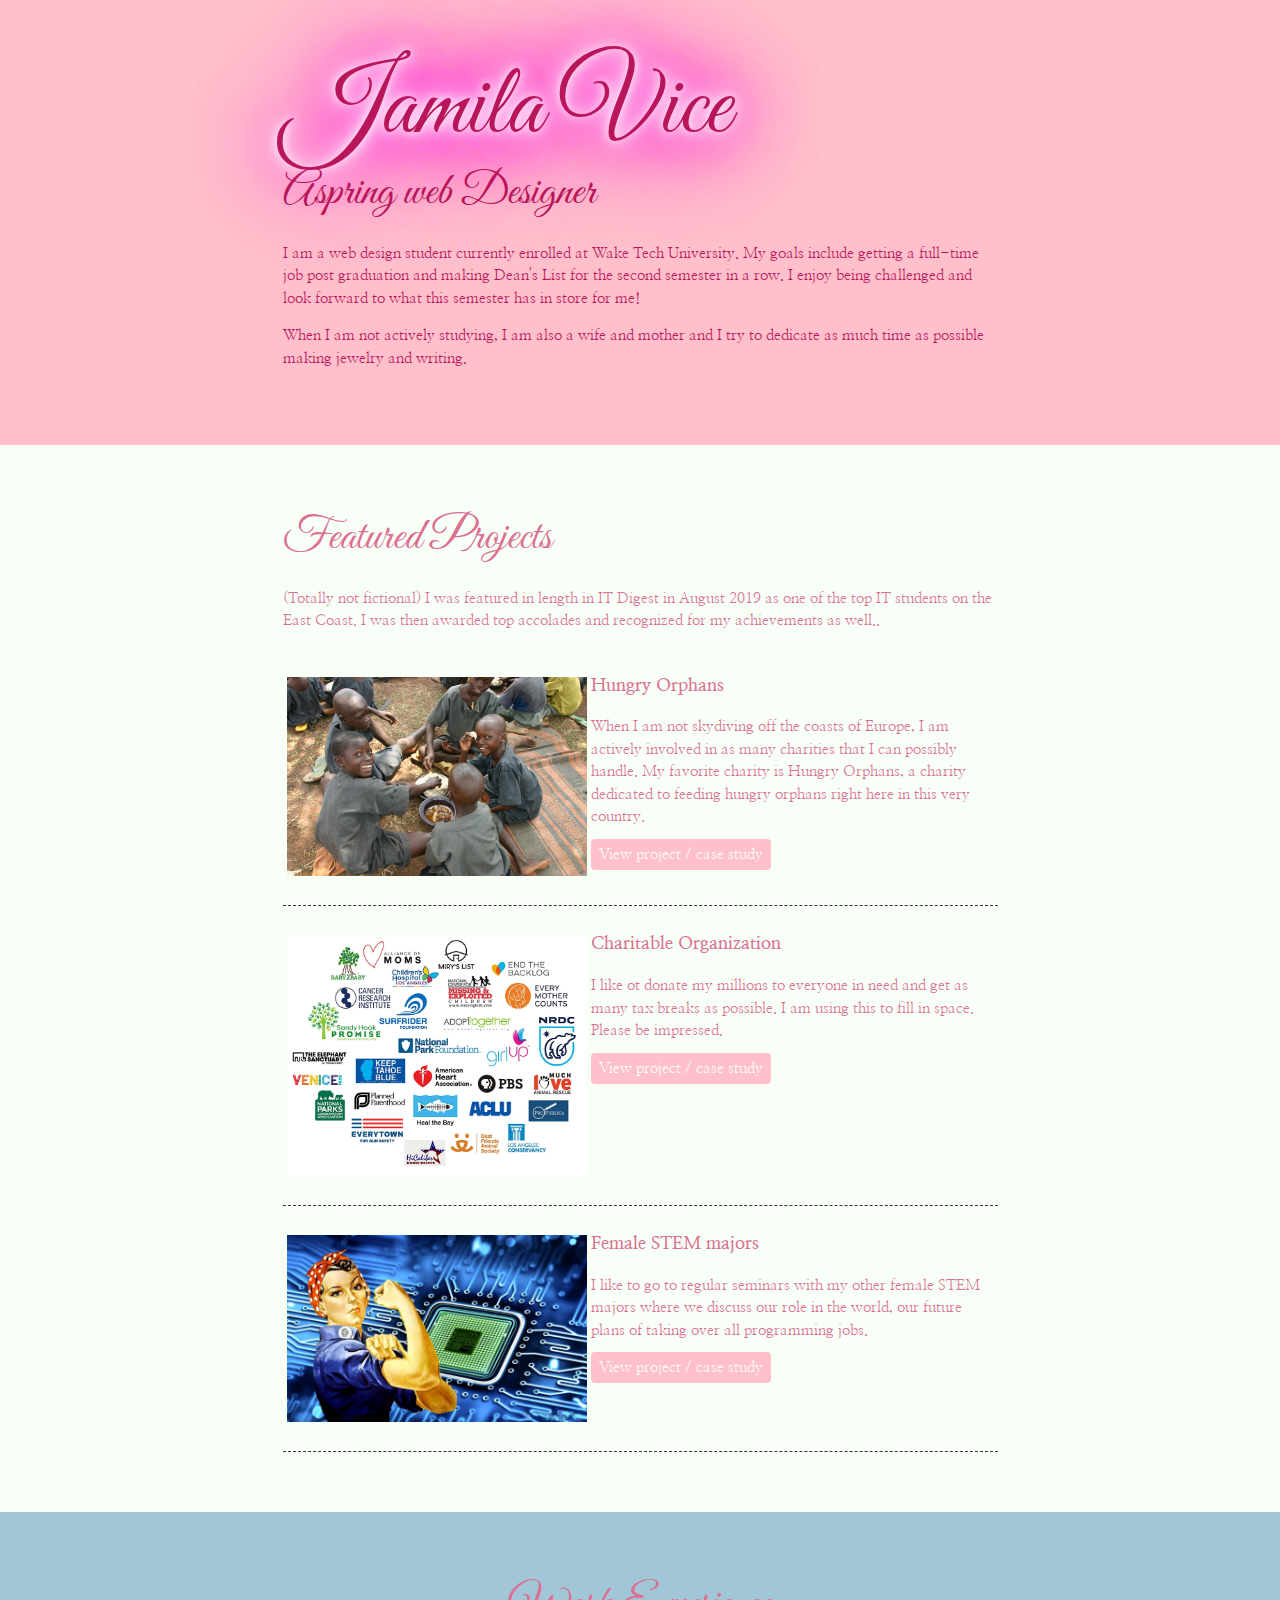
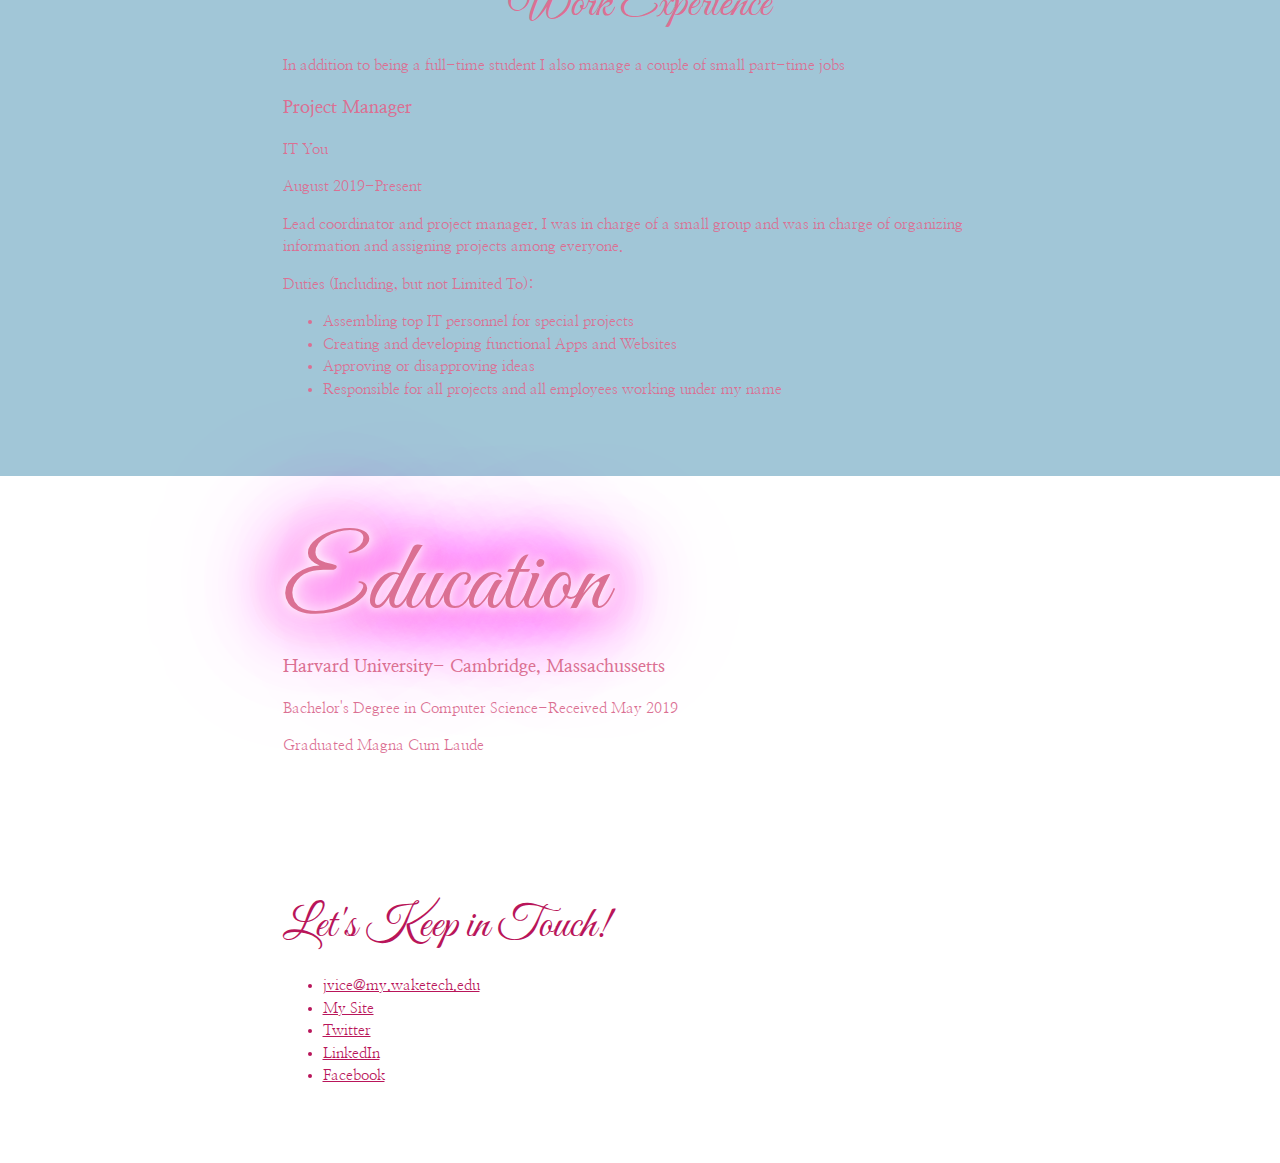
<file: Lesson05/index.html>
<!DOCTYPE html>
<html lang="en">
  <head>
    <meta charset="UTF-8">
    <meta name="viewport" content="width=device-width, initial-scale=1.0">
    <title>Jami Vice Resume</title>
    <link href="https://fonts.googleapis.com/css?family=Nanum+Myeongjo&display=swap" rel="stylesheet">
    <link href="https://fonts.googleapis.com/css?family=Great+Vibes&display=swap" rel="stylesheet">
    <link rel="stylesheet" href="index.css">
  </head>
  <body>
    <main>
      <!-- ***********************  ABOUT / PROFILE  *********************** -->
      <header>
          <div class="content-wrap">

          
        <h1>Jamila Vice</h1>
        <h2>Aspring web Designer</h2>
        <p> I am a web design student currently enrolled at Wake Tech University. My goals include getting a full-time job post graduation and making Dean's List for the second semester in a row. I enjoy being challenged and look forward to what this semester has in store for me!</p>
        <p>When I am not actively studying, I am also a wife and mother and I try to dedicate as much time as possible making jewelry and writing.</p>
    </div> 
    </header>

      <!-- ********************  PROJECTS / PORTFOLIO  ********************* -->
      <section class="projects">
          <div class="content-wrap">
        <h2>Featured Projects</h2>
        <p>(Totally not fictional) I was featured in length in IT Digest in August 2019 as one of the top IT students on the East Coast. I was then awarded top accolades and recognized for my achievements as well.</a>.</p>

        <!-- Copy the whole <section> block to add more projects. -->
        <section class="project-item">
          <img src="orphans.jpg" alt="happy kids">
           <h3>Hungry Orphans</h3>
         
          <p>When I am not skydiving off the coasts of Europe, I am actively involved in as many charities that I can possibly handle. My favorite charity is Hungry Orphans, a charity dedicated to feeding hungry orphans right here in this very country.</p>
          <a href="#" target="_blank">View project / case study</a>
        </section>
        <section class="project-item">
          <img src="charitylogos.jpg" alt="standard picture here">
           <h3>Charitable Organization</h3>
         
          <p>I like ot donate my millions to everyone in need and get as many tax breaks as possible. I am using this to fill in space. Please be impressed.</p>
          <a href="#" target="_blank">View project / case study</a>
        </section>
        <section class="project-item">
          <img src="rosieriveteer.jpg" alt="happy kids">
           <h3>Female STEM majors</h3>
         
          <p>I like to go to regular seminars with my other female STEM majors where we discuss our role in the world, our future plans of taking over all programming jobs.</p>
          <a href="#" target="_blank">View project / case study</a>
        </section>
        <!-- End of Project block. -->
       
      </section>

      <!-- ***********************  WORK EXPERIENCE  *********************** -->
      <section class="work-experience">
        <div class="content-wrap">
        <h2><center>Work Experience</h2></center>
        <p>In addition to being a full-time student I also manage a couple of small part-time jobs</p>

        <!-- Copy this whole <section> block to add more jobs. -->
        <section>
          <h3>Project Manager</h3>
          <p>IT You</p>
          <p>August 2019-Present</p>
          <p>Lead coordinator and project manager. I was in charge of a small group and was in charge of organizing information and assigning projects among everyone.</p>
          <p>Duties (Including, but not Limited To):</p>
          <ul>
            <li>Assembling top IT personnel for special projects</li>
            <li>Creating and developing functional Apps and Websites</li>
            <li>Approving or disapproving ideas</li>
            <li>Responsible for all projects and all employees working under my name</li>
          </ul>
         
        </section>
        <!-- End of Job block. -->
        </div>
      </section>

      <!-- ******************  EDUCATION & CERTIFICATIONS ****************** -->
      <section>
        <div class="content-wrap">
        <h1>Education</h1>

        <!-- Copy this whole <section> block to add more schools. -->
        <section class="education">
          <h3>Harvard University- Cambridge, Massachussetts </h3>
          <p>Bachelor's Degree in Computer Science-Received May 2019</p>
          <p>Graduated Magna Cum Laude </p>
          
        </section>
        <!-- End of School block. -->
        </div>
      </section>

      <!-- *****************  CONTACT INFO / SOCIAL MEDIA  ***************** -->
      <footer>
        <div class="content-wrap">
        <h2>Let's Keep in Touch!</h2>

        <!-- Social media and contact links. Add or remove any networks. -->
        <ul>
          <li><a href="mailto:email@example.com">jvice@my.waketech.edu</a></li>
          <li><a href="http://godaddy.com" target="_blank">My Site</a></li>
          <li><a href="https://twitter.com/AmyJVice2" target="_blank">Twitter</a></li>
          <li><a href="https://www.linkedin.com" target="_blank">LinkedIn</a></li>
          <li><a href="https://www.facebook.com" target="_blank">Facebook</a></li>
        </ul>
        </div>
      </footer>
    </main>
  </body>
</html>
</file>
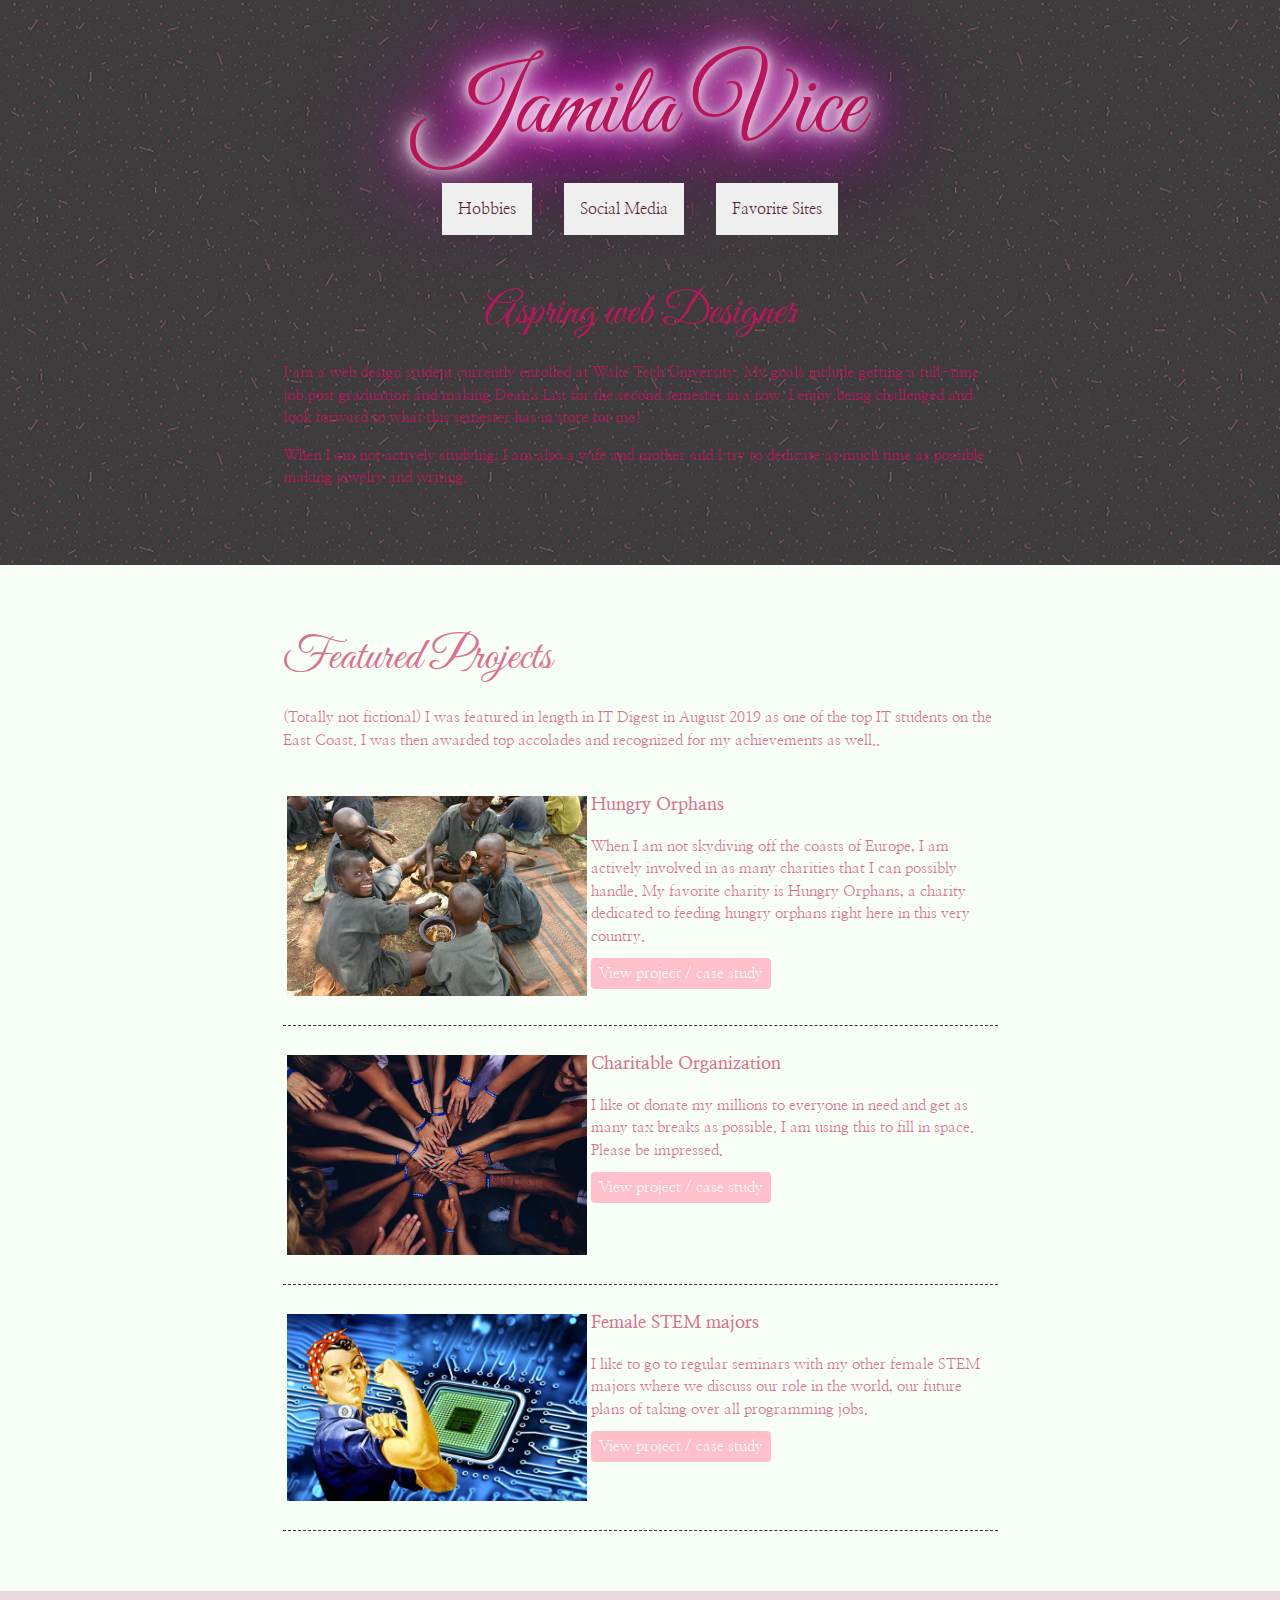
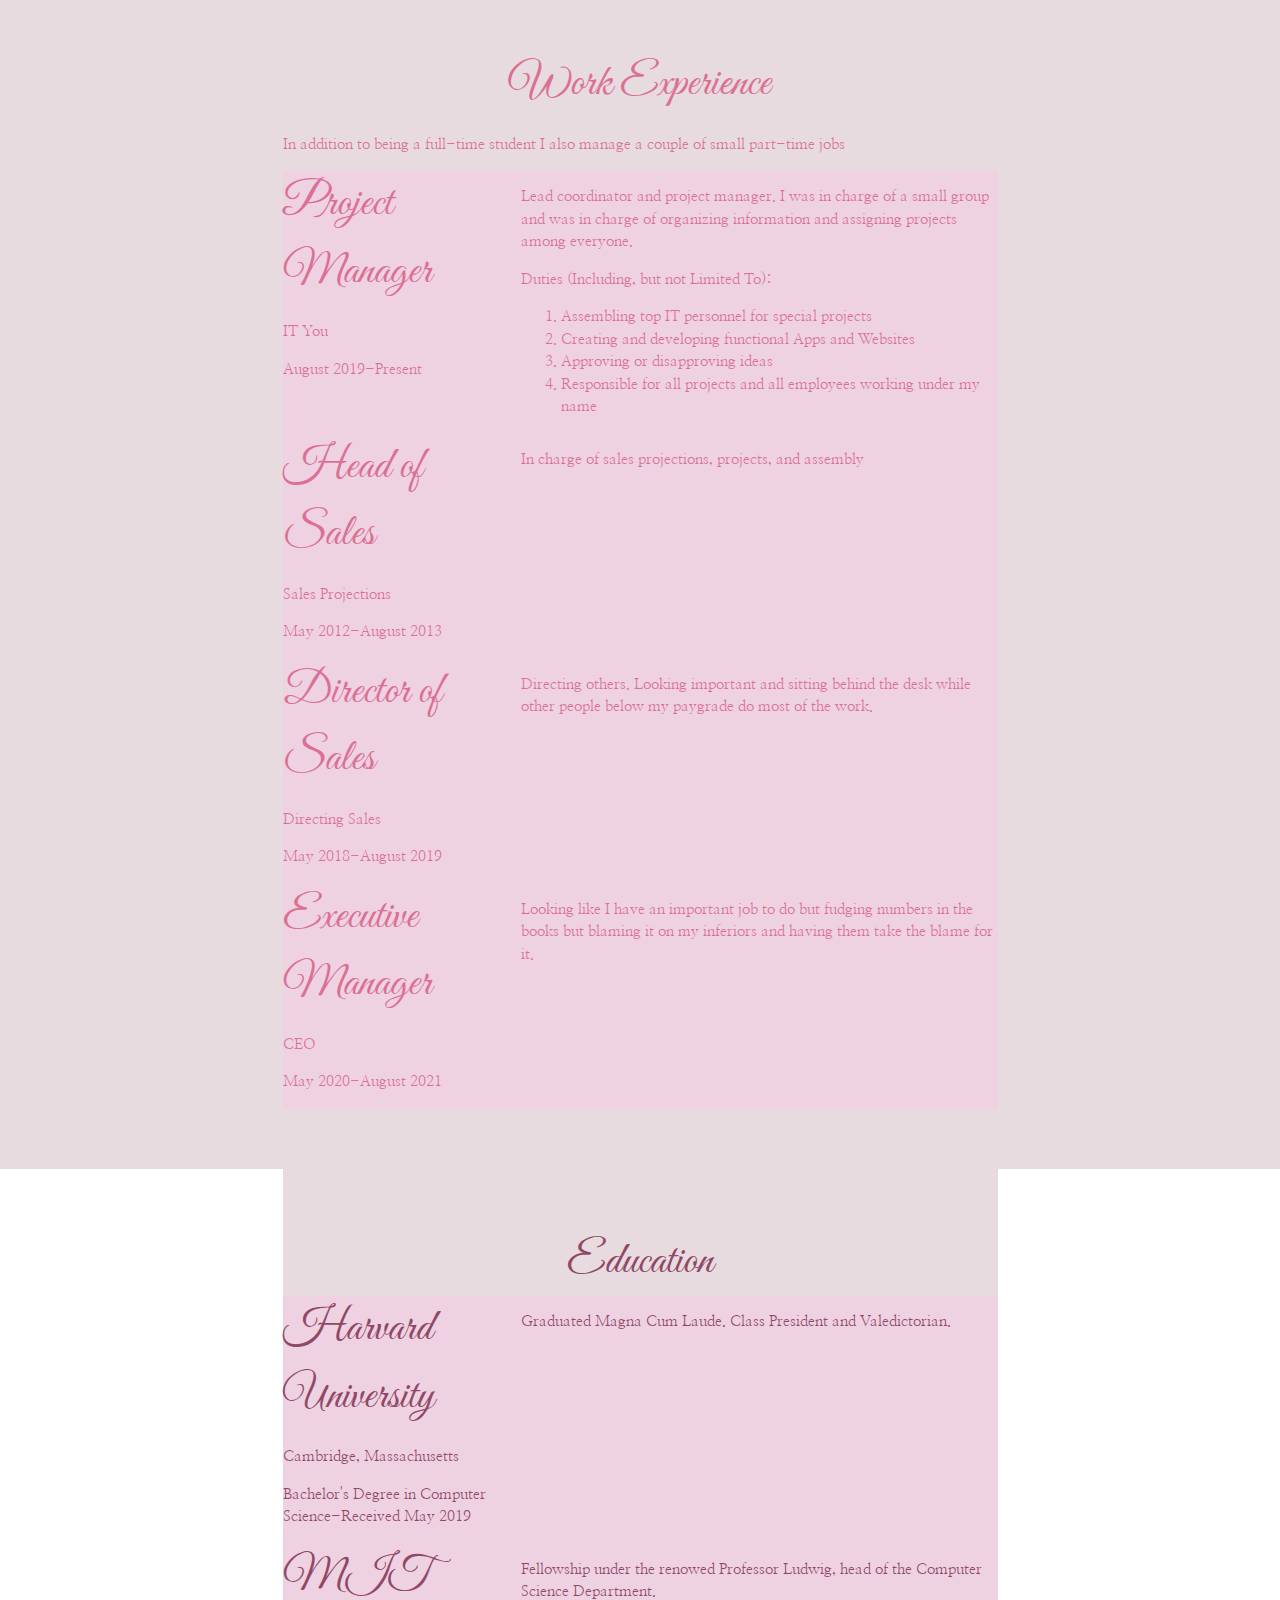
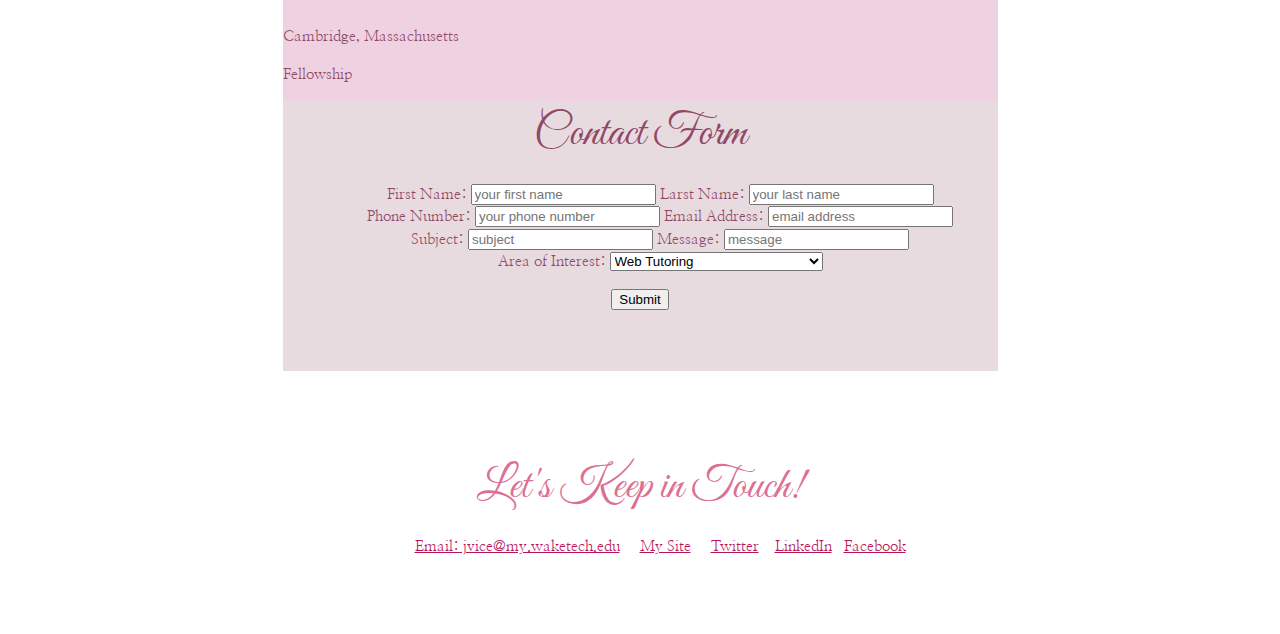
<file: Lesson9/index.html>
<!DOCTYPE html>
<html lang="en">
  <head>
    <meta charset="UTF-8">
    <meta name="viewport" content="width=device-width, initial-scale=1.0">
    <title>Jami Vice Resume</title>
    <link href="https://fonts.googleapis.com/css?family=Nanum+Myeongjo&display=swap" rel="stylesheet">
    <link href="https://fonts.googleapis.com/css?family=Great+Vibes&display=swap" rel="stylesheet">
    <link rel="stylesheet" href="index.css">
  </head>
  <body>
    <main>
      <!-- ***********************  ABOUT / PROFILE  *********************** -->
      <header>
          <div class="content-wrap">

          
        <h1><center>Jamila Vice</center></h1>
        <br>
        <nav>
          <center>
          <div class="dropdown">
            <div class="dropdown">
              <button class="dropbtn">Hobbies</button>
              <div class="dropdown-content">
                <a href="#">Knitting</a>
                <a href="#">Crochet</a>
                <a href="#">Jewelry</a>
                <a href="#">Art</a>
              </div> | &nbsp; &nbsp;
             
              <div class="dropdown">
                <div class="dropdown">
                  <button class="dropbtn">Social Media</button>
                  <div class="dropdown-content">
                    <a href="#">Pinterest</a>
                    <a href="#">Instagram</a>
                    <a href="#">Facebook</a>
                    <a href="#">Twitter</a>
                      </div> | &nbsp; &nbsp;
                    
                      <div class="dropdown">
                        <div class="dropdown">
                          <button class="dropbtn">Favorite Sites</button>
                          <div class="dropdown-content">
                            <a href="#">Blogs</a>
                            <a href="#">Tech Sites</a>
                            <a href="#">Gossip Columns</a>
                            <a href="#">Celebrity Fanpages</a>
                              </div>
                            
          </div>
        </center>
        </nav>
        <br>
        <br>
        <h2><center>Aspring web Designer</center></h2>
        <p> I am a web design student currently enrolled at Wake Tech University. My goals include getting a full-time job post graduation and making Dean's List for the second semester in a row. I enjoy being challenged and look forward to what this semester has in store for me!</p>
        <p>When I am not actively studying, I am also a wife and mother and I try to dedicate as much time as possible making jewelry and writing.</p>
    </div> 
    </header>
      

      <!-- ********************  PROJECTS / PORTFOLIO  ********************* -->
      <section class="projects">
          <div class="content-wrap">
        <h2>Featured Projects</h2>
        <p>(Totally not fictional) I was featured in length in IT Digest in August 2019 as one of the top IT students on the East Coast. I was then awarded top accolades and recognized for my achievements as well.</a>.</p>

        <!-- Copy the whole <section> block to add more projects. -->
        <section class="project-item">
          <img src="orphans.jpg" alt="happy kids">
           <h3>Hungry Orphans</h3>
         
          <p>When I am not skydiving off the coasts of Europe, I am actively involved in as many charities that I can possibly handle. My favorite charity is Hungry Orphans, a charity dedicated to feeding hungry orphans right here in this very country.</p>
          <a href="#" target="_blank">View project / case study</a>
        </section>
        <section class="project-item">
          <img src="hands.jpg" alt="standard picture here">
           <h3>Charitable Organization</h3>
         
          <p>I like ot donate my millions to everyone in need and get as many tax breaks as possible. I am using this to fill in space. Please be impressed.</p>
          <a href="#" target="_blank">View project / case study</a>
        </section>
        <section class="project-item">
          <img src="rosieriveteer.jpg" alt="happy kids">
           <h3>Female STEM majors</h3>
         
          <p>I like to go to regular seminars with my other female STEM majors where we discuss our role in the world, our future plans of taking over all programming jobs.</p>
          <a href="#" target="_blank">View project / case study</a>
        </section>
        <!-- End of Project block. -->
       
      </section>

      <!-- ***********************  WORK EXPERIENCE  *********************** -->
      <section class="work-experience">
        <div class="content-wrap">
        <h2><center>Work Experience</h2></center>
        <p>In addition to being a full-time student I also manage a couple of small part-time jobs</p>

        <!-- Copy this whole <section> block to add more jobs. -->
        <section class="job-item">
          <div class="job-details">
            <h2>Project Manager</h2>
          <p>IT You</p>
          <p>August 2019-Present</p>
          </div>
           <div class="job-summary">
            <p>Lead coordinator and project manager. I was in charge of a small group and was in charge of organizing information and assigning projects among everyone.</p>
            <p>Duties (Including, but not Limited To):</p>
            <ol>
              <li>Assembling top IT personnel for special projects</li>
              <li>Creating and developing functional Apps and Websites</li>
              <li>Approving or disapproving ideas</li>
              <li>Responsible for all projects and all employees working under my name</li>
            </ol>
           </div>
       </section>

       <section class="job-item">
        <div class="job-details">
          <h2>Head of Sales</h2>
          <p>Sales Projections</p>
          <p>May 2012-August 2013</p>
          </div>
          <div class="job summary">
            <p>In charge of sales projections, projects, and assembly</p>
      </div>
      </section>

      <section class="job-item">
        <div class="job-details">
          <h2>Director of Sales</h2>
          <p>Directing Sales</p>
          <p>May 2018-August 2019</p>
          </div>
          <div class="job summary">
            <p>Directing others. Looking important and sitting behind the desk while other people below my paygrade do most of the work.</p>
      </div>
      </section>

      <section class="job-item">
        <div class="job-details">
          <h2>Executive Manager</h2>
          <p>CEO</p>
          <p>May 2020-August 2021</p>
          </div>
          <div class="job summary">
            <p>Looking like I have an important job to do but fudging numbers in the books but blaming it on my inferiors and having them take the blame for it.</p>
      </div>
      </section>


        <!-- End of Job block. -->
        </div>
      </section>

      <!-- ******************  EDUCATION & CERTIFICATIONS ****************** -->
      <section>
        <div class="content-wrap education">
        <h2><center>Education</center></h2>
       
        <!-- Copy this whole <section> block to add more schools. -->
        <section class="job-item">
          <div class="job-details">
       
          <h2>Harvard University</h2>
          <p>Cambridge, Massachusetts</p>
          <p>Bachelor's Degree in Computer Science-Received May 2019</p>
          </div>
          <div class="job summary">
          <p>Graduated Magna Cum Laude. Class President and Valedictorian. </p>
            </div>
        </section>

          <section class="job-item">
            <div class="job-details">
         
            <h2>MIT</h2>
            <p>Cambridge, Massachusetts</p>
            <p>Fellowship</p>
            </div>
            <div class="job summary">
            <p>Fellowship under the renowed Professor Ludwig, head of the Computer Science Department. </p>
      
        </div>
      </section>

      <!-- *****************  CONTACT INFO / SOCIAL MEDIA  ***************** -->

        <center><h2>Contact Form</h2></center>
        <center><ul class="form-fields">
          <li><label for="name">First Name:</label> <input type="text" name="name" id="name" placeholder="your first name" class="text-input"></li>
          <li><label for="name">Larst Name:</label> <input type="text" name="name" id="name" placeholder="your last name" class="text-input"></li>
          <li><label for="street-address">Phone Number:</label> <input type="text" name="phone" id="phone" placeholder="your phone number" class="text-input"></li>
          <li><label for="name">Email Address:</label> <input type="text" name="name" id="email" placeholder="email address" class="text-input"></li>
          <li><label for="city">Subject:</label> <input type="text" name="subject" id="subject" placeholder="subject" class="text-input"></li>
          <li><label for="name">Message:</label> <input type="text" name="message" id="message" placeholder="message" class="text-input"></li>
          <li><label for="state">Area of Interest:</label> <select class="select-menu" id="area of interest" name="area of interest">
            <option value="tutoring">Web Tutoring</option>
            <option value="charities">Charities</option>
            <option value="references">Academic and Work References</option>
            <option value="STEM">Women in STEM</option>
            </select>
            </li>
          </ul>
          <button type="button">Submit</button>
          </center>
         
            
 
          </div>
      </section>

      <footer>
        <br>
        <div class="content-wrap">
        <h2><center>Let's Keep in Touch!</center></h2>

        <!-- Social media and contact links. Add or remove any networks. -->
        <center><ul>
          <li><a href="mailto:email@example.com">Email: jvice@my.waketech.edu</a></li> &nbsp; &nbsp;
          <li><a href="http://godaddy.com" target="_blank">My Site</a></li> &nbsp; &nbsp;
          <li><a href="https://twitter.com/AmyJVice2" target="_blank">Twitter</a></li> &nbsp;&nbsp;
          <li><a href="https://www.linkedin.com" target="_blank">LinkedIn</a></li>&nbsp;&nbsp;
          <li><a href="https://www.facebook.com" target="_blank">Facebook</a></li>
        </ul> </center>
        </div>
      </footer>
      </section>
    </main>
  </body>
</html>
</file>
<file: Lesson05/index.css>
/*
COLOR PALETTE as described in video
#F7FFF7-almost white
#343434- dark gray-almost black
#2F3061- dark blue
#FFE66D-yellow
#A1C6D7- light blue
*/

/*Global Styles
-------------------------------------*/
html {
    box-sizing: border-box;
}
    *, *:before, *:after {
        box-sizing: inherit;
    }

body {
    color: palevioletred;
    margin: 0;
    padding: 0;
    font-family: 'Nanum Myeongjo', serif;
    font-size: 15px;
    line-height: 1.5;

}
img {
    width: 300px;
    
}
a {
    color: rgb(185, 21, 90);
}
a:hover {
    text-decoration: none;
}
h1 {
    font-size: 100px;
    line-height: 1;
    
text-shadow: 0 0 10px #fff,
0 0 20px #fff,
0 0 30px #fff,
0 0 40px #ff00de,
0 0 70px #ff00de,
0 0 80px #ff00de,
0 0 100px #ff00de,
0 0 150px #ff00de;

}
.h1-edit {
    color: #FFF;
    text-shadow: 0 0 150px #FFF, 0 0 60px #FFF, 0 0 10px #FFF;
}
h2 {
  
    font-size: 45px;
}
h1, h2 {
    font-family: 'Great Vibes', cursive;
    font-weight: 400;
    margin: 0;
}
.content-wrap { 
    width: 715px;
    margin: 0 auto;
    padding: 60px 0;
}
/* Profile
------------------------------*/
header {
    background-color: pink;
    color: rgb(185, 21, 90);
}


/*Projects
---------------------------------*/
.projects {
    background: #F7FFF7;
}
.projects a{
    color:#2F3061;
}
.projects a {
    color: #F7FFF7;
    background: pink;
    text-decoration: none;
    padding: 8px;
    border-radius: 4px;
}

.projects a:hover {
    background: rgba(47, 97, 86, 0.8);
}
.project-item {
    overflow: hidden;
    border-bottom: 1px dashed #343434;
    padding: 25px 0;
}
.project-item img {
    float: left;
    margin: 4px;
}
.project-item h3{
    margin-top: 0;
}


/*Work Experience
------------------------------------*/
.work-experience {
   background: #A1C6D7;
}



/*Education
-------------------------------------*/



/*Contact Info
----------------------------------*/

footer {
    background-color: rgb(red, green, rgb(185, 21, 90));
    color: rgb(185, 21, 90)
}
</file>
<file: Lesson9/index.css>
/*
COLOR PALETTE as described in video
#F7FFF7-almost white
#343434- dark gray-almost black
#2F3061- dark blue
#FFE66D-yellow
#A1C6D7- light blue
*/

/*Global Styles
-------------------------------------*/
html {
    box-sizing: border-box;
}
    *, *:before, *:after {
        box-sizing: inherit;
    }

body {
    color: palevioletred;
    margin: 0;
    padding: 0;
    font-family: 'Nanum Myeongjo', serif;
    font-size: 15px;
    line-height: 1.5;
    
    

}
img {
    width: 300px;
    
}
a {
    color: rgb(185, 21, 90);
}
a:hover {
    text-decoration: none;
}

h1 {
    font-size: 100px;
    line-height: 1;
   
        text-shadow: 0 0 10px #fff,
        0 0 20px #fff,
        0 0 30px #fff,
        0 0 40px #ff00de,
        0 0 70px #ff00de,
        0 0 80px #ff00de,
        0 0 100px #ff00de,
        0 0 150px #ff00de;
        
}
.h1-edit {
    color: #FFF;
    text-shadow: 0 0 150px #FFF, 0 0 60px #FFF, 0 0 10px #FFF;
}
h2 {
  
    font-size: 45px;
}
h1, h2 {
    font-family: 'Great Vibes', cursive;
    font-weight: 400;
    margin: 0;
}

ul {
    list-style: none;
}
ul li {
    display: inline-block;
    position: relative;
}


.content-wrap { 
    width: 715px;
    margin: 0 auto;
    padding: 60px 0;
}
/* Profile
------------------------------*/
header {
    background-color: pink;
    color: rgb(185, 21, 90);
    background-image: url(pinkdust.png);
}
.dropbtn {
    background-color: rgb(red, green, rgb(88, 30, 54));
    color: rgb(88, 30, 54);
    padding: 16px;
    font-size: 16px;
    border: none;
    cursor: pointer;
    font-family: 'Nanum Myeongjo', serif;
  }
.dropdown {
    position: relative;
    display: inline-block;
}
.dropdown-content {
    display: none;
    position: absolute;
    background-color: whitesmoke;
    min-width: 160px;
    box-shadow: 0px 8px 16px 0px rgba(0,0,0,0.2);
    z-index: 1;
    font-family: 'Nanum Myeongjo', serif;
  }
  
  .dropdown-content a {
    color: rgb(88, 30, 54)
    padding: 12px 16px;
    text-decoration: none;
    display: block;
    font-family: 'Nanum Myeongjo', serif;
    
  }
  
  .dropdown-content a:hover {background-color: #ddd;}
  
  .dropdown:hover .dropdown-content {display: block;}
  
  .dropdown:hover .dropbtn {background-color: rgb(185, 21, 90)}
/*Projects
---------------------------------*/
.projects {
    background: #F7FFF7;
}
.projects a{
    color:#2F3061;
}
.projects a {
    color: #F7FFF7;
    background: pink;
    text-decoration: none;
    padding: 8px;
    border-radius: 4px;
}

.projects a:hover {
    background: rgba(47, 97, 86, 0.8);
}
.project-item {
    overflow: hidden;
    border-bottom: 1px dashed #343434;
    padding: 25px 0;
}
.project-item img {
    float: left;
    margin: 4px;
}
.project-item h3{
    margin-top: 0;
}


/*Work Experience
------------------------------------*/
.work-experience {
  background-color:rgb(231, 219, 224);
}


.job-item {
    display: grid;
    grid-template-columns: 1fr 2fr;
    background-color: rgb(238, 210, 226);
    
}
/*Education
-------------------------------------*/
.education {
    
    color:  rgb(145, 72, 102);
   background-color: rgb(231, 219, 224);
   
    
}
/*Contact Info
----------------------------------*/

footer {
    background-color: rgb(red, green, rgb(185, 21, 90);
    color: rgb(185, 21, 90);
    background-image: url(sunny.png);
    
}
</file>
